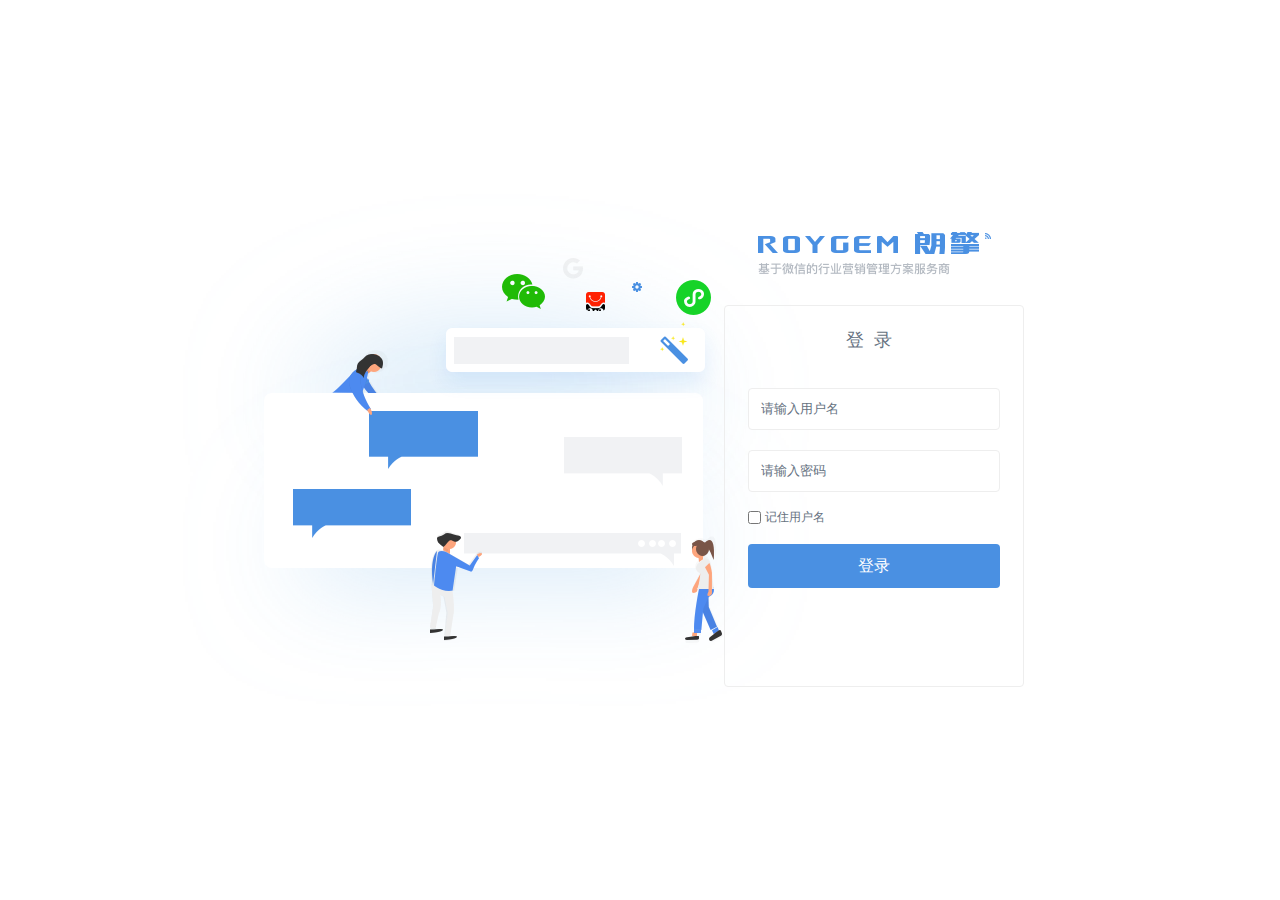
<file: login.html>
<!DOCTYPE html>
<html>
<head>
    <meta charset="utf-8" />
    <meta http-equiv="X-UA-Compatible" content="IE=edge">
    <title>登录</title>
    <meta name="viewport" content="width=device-width, initial-scale=1">
    <link rel="stylesheet" type="text/css" media="screen" href="assets/css/login.css"/>
</head>
<body>
    <div id="main">
        <div class="body">
            <div class="body-login">
                <img src="assets/img/logo.png" alt="" class="logo">
                <p class="title">登录</p>
                <div class="form">
                    <input type="text" class="input1" placeholder="请输入用户名">
                    <input type="text" class="input2" placeholder="请输入密码">
                    <p>
                        <input type="checkbox" id="checkbox" class="input3">
                        <span class="remember-username">记住用户名</span>
                    </p>
                    <div class="login">登录</div>
                </div>
            </div>
        </div>
    </div>
    <script src=""></script>
</body>
</html>
</file>
<file: assets/css/login.css>
@import url(common/normalize.css);
@import url(common/common.css);
#main{
    background: #FFFFFF;
}
html{
    height: 100%;
    overflow: hidden;
    -webkit-tap-highlight-color: transparent;
    font-family: "Helvetica Neue",Helvetica,"PingFang SC","Hiragino Sans GB","Microsoft YaHei","微软雅黑",Arial,sans-serif,'PingFangSC-Regular';
}
body{
    height: 100%;
    overflow: hidden;
    -webkit-tap-highlight-color: transparent;
}
.body{
    width: 100%;
    height: 100%;
    position: relative;
    background-image: url(../img/right_images.png);
    background-repeat: no-repeat;
    background-attachment: fixed;
    background-position: left 28% center;
    width: 1280px;
    margin: 0px auto;
}
.body-login{
    width: 298px;
    height: 380px;
    position: absolute;
    top: 55%;
    right: 20%;
    margin-top: -190px;
    border: 1px solid #EEEEEE;
    box-shadow: 0 0 1px 0 rgba(102,114,129,0.00);
    border-radius: 4px;
}
.body-login .logo{
    display: inline-block;
    width: 233px;
    height: 45px;
    position: absolute;
    left: 50%;
    margin-left: -116.5px;
    margin-top: -74px;
}
.body-login .title{
    text-align: center;
    padding: 24px 0 37px 0;
    font-size: 18px;
    color: #667281;
    letter-spacing: 10px;
}
.body-login .form{
    padding: 0 23px;
}
.body-login .form .input1{
    width: 100%;
    box-sizing: border-box;
    border: 1px solid #EEEEEE;
    border-radius: 4px;
    margin-bottom: 20px;
    height: 42px;
    padding: 0 12px;
    font-size: 13px;
}
.body-login .form .input2{
    width: 100%;
    box-sizing: border-box;
    border: 1px solid #EEEEEE;
    border-radius: 4px;
    margin-bottom: 16px;
    height: 42px;
    padding: 0 12px;
    font-size: 13px;
}
.body-login .form .input1::placeholder,
.body-login .form .input2::placeholder{
    font-size: 13px;
    color: #667281;
    letter-spacing: 0;
}
.body-login .form p{
    padding: 0 0 18px 0;
}
.body-login .form .input3{
    vertical-align: middle;
}
.body-login .form .remember-username{
    font-size: 12px;
    color: #667281;
    letter-spacing: 0;
    display: inline-block;
    vertical-align: middle;
}
.body-login .form .login{
    display: inline-block;
    width: 100%;
    height: 44px;
    background: #4A90E2;
    border-radius: 4px;
    text-align: center;
    line-height: 44px;
    vertical-align: middle;
    color: #FFFFFF;
}
</file>
